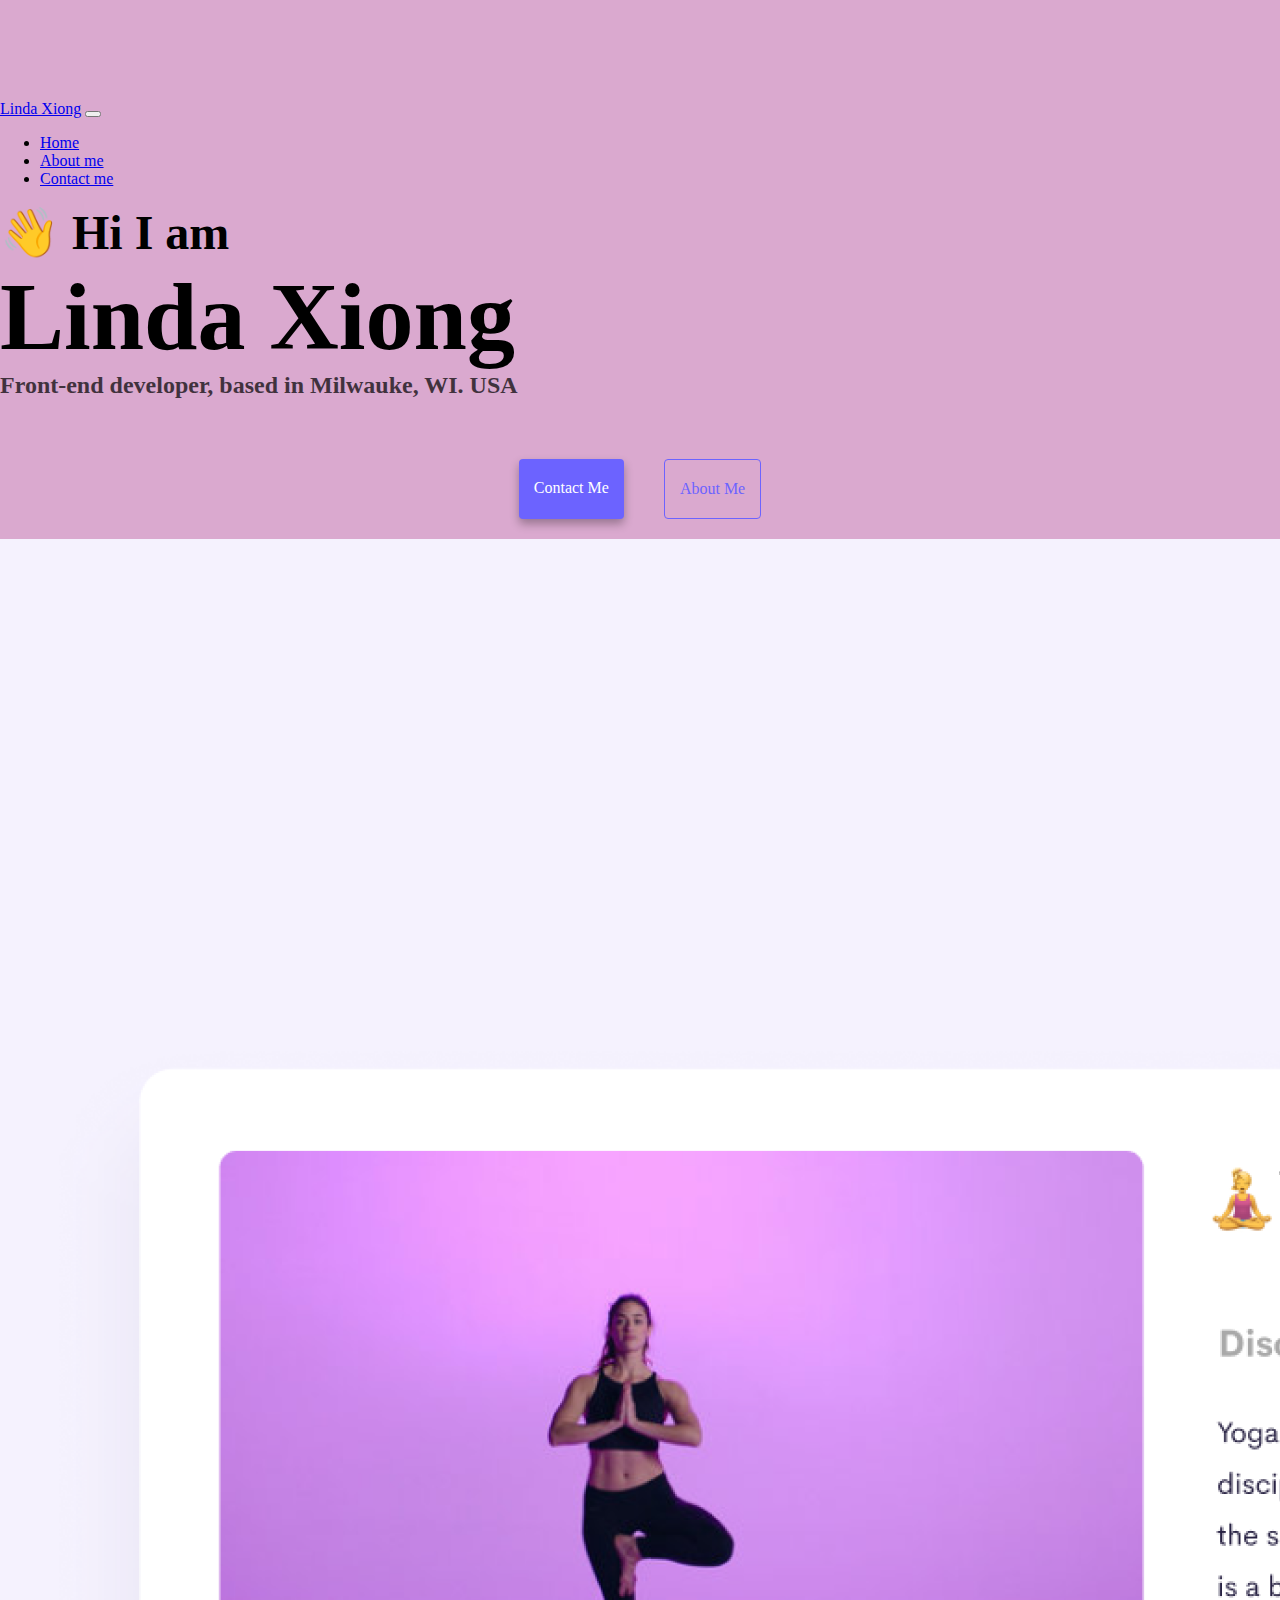
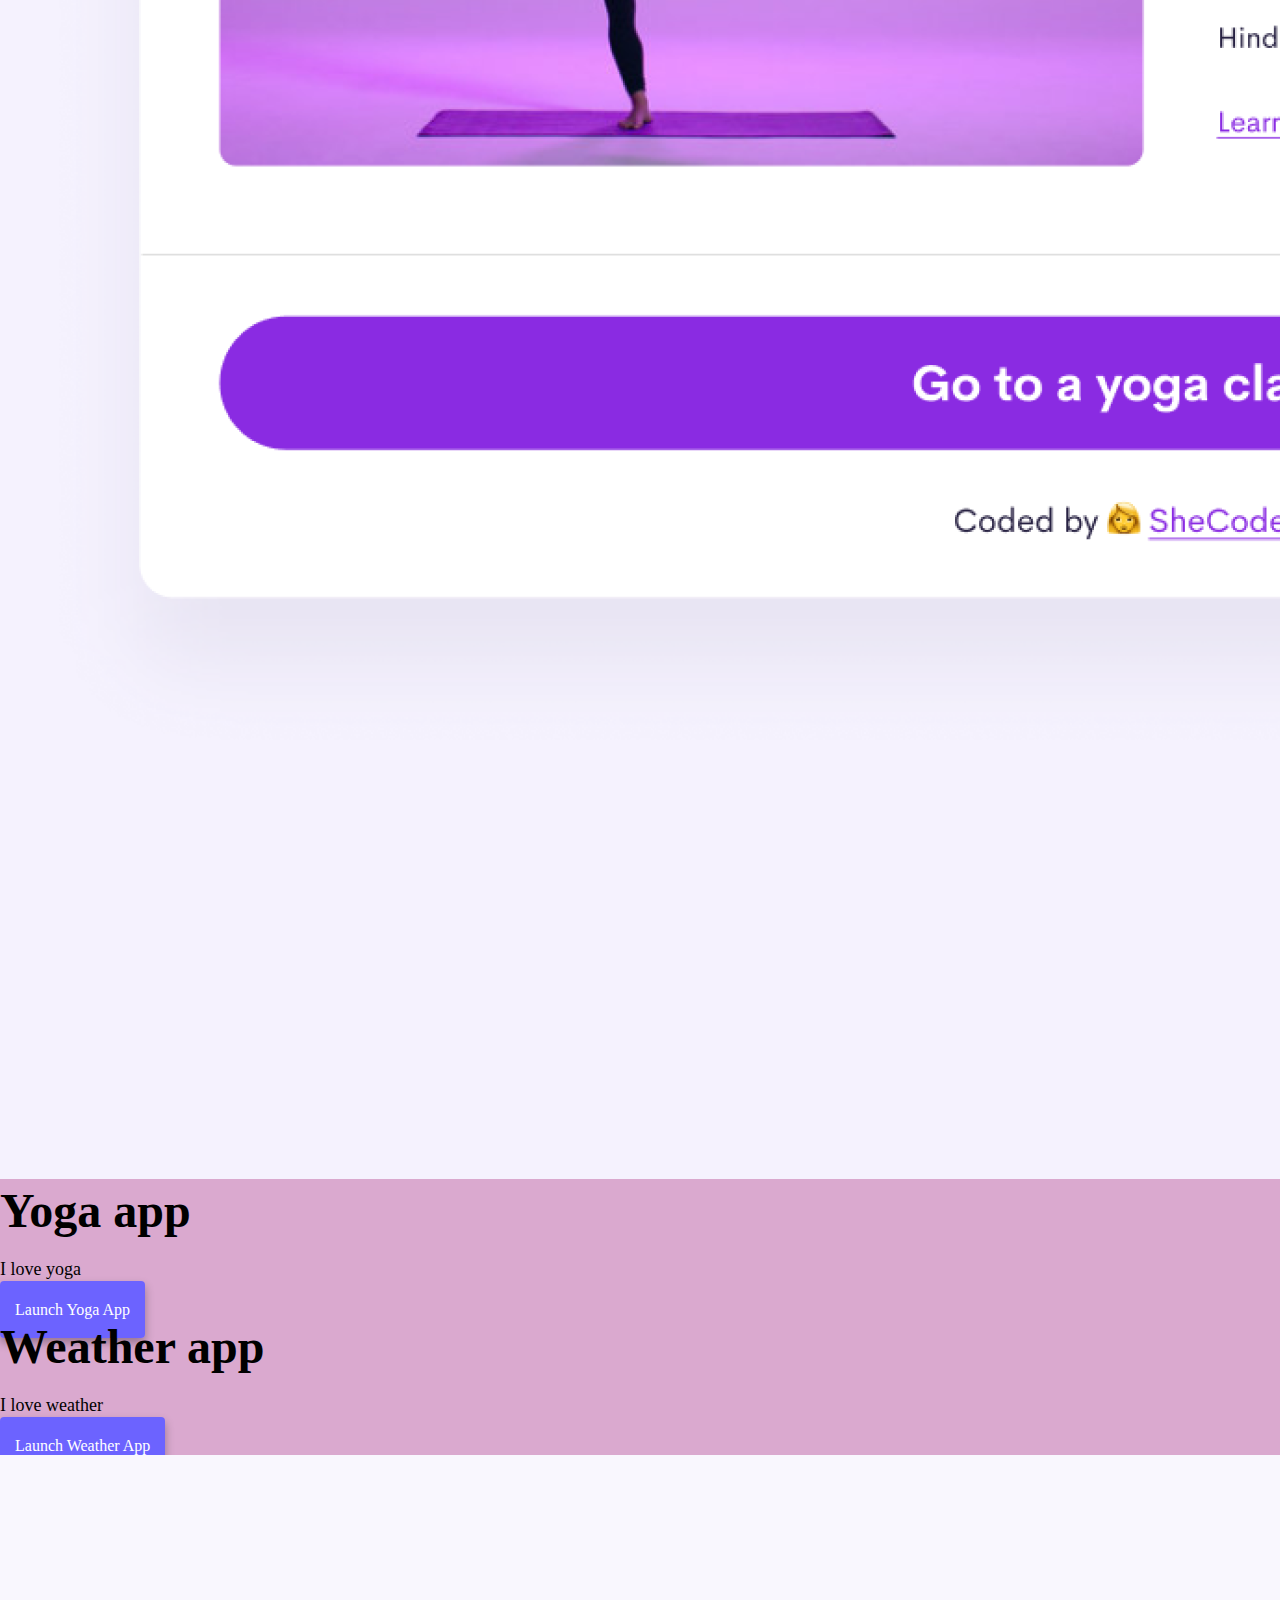
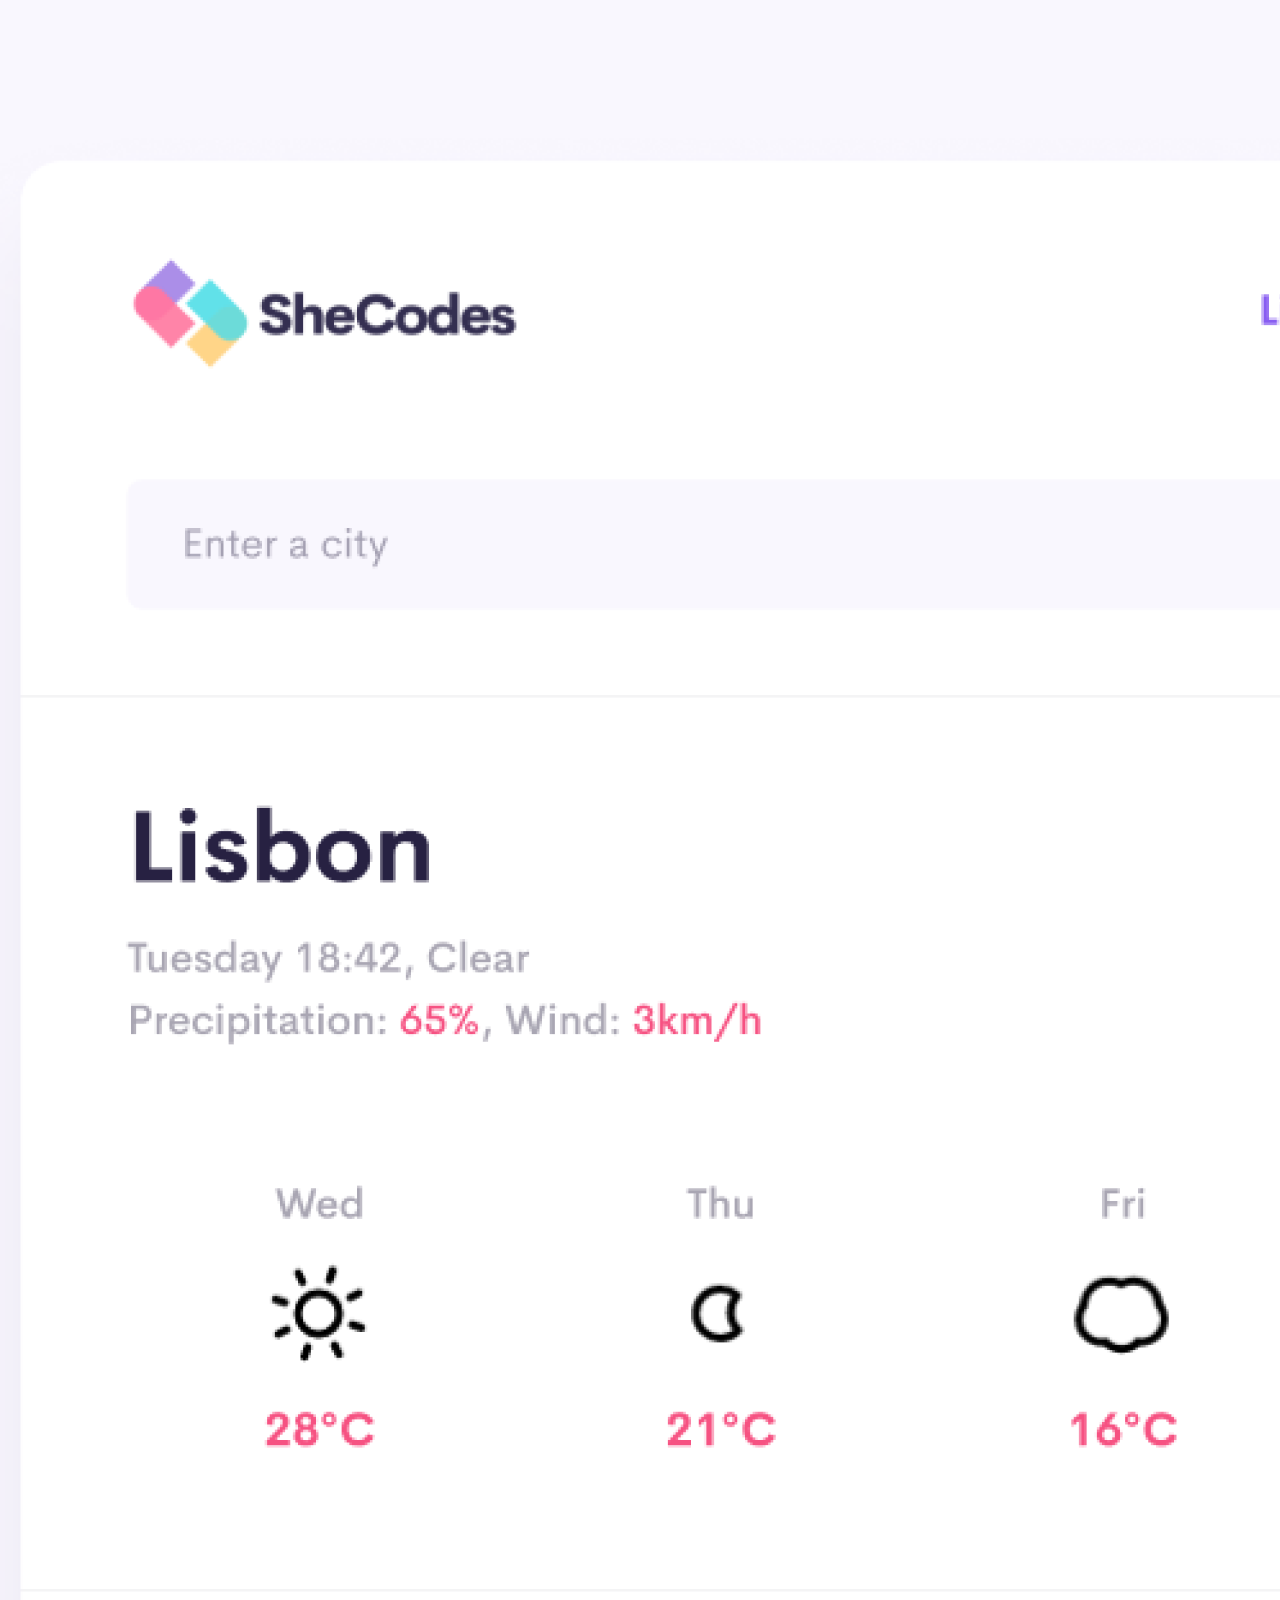
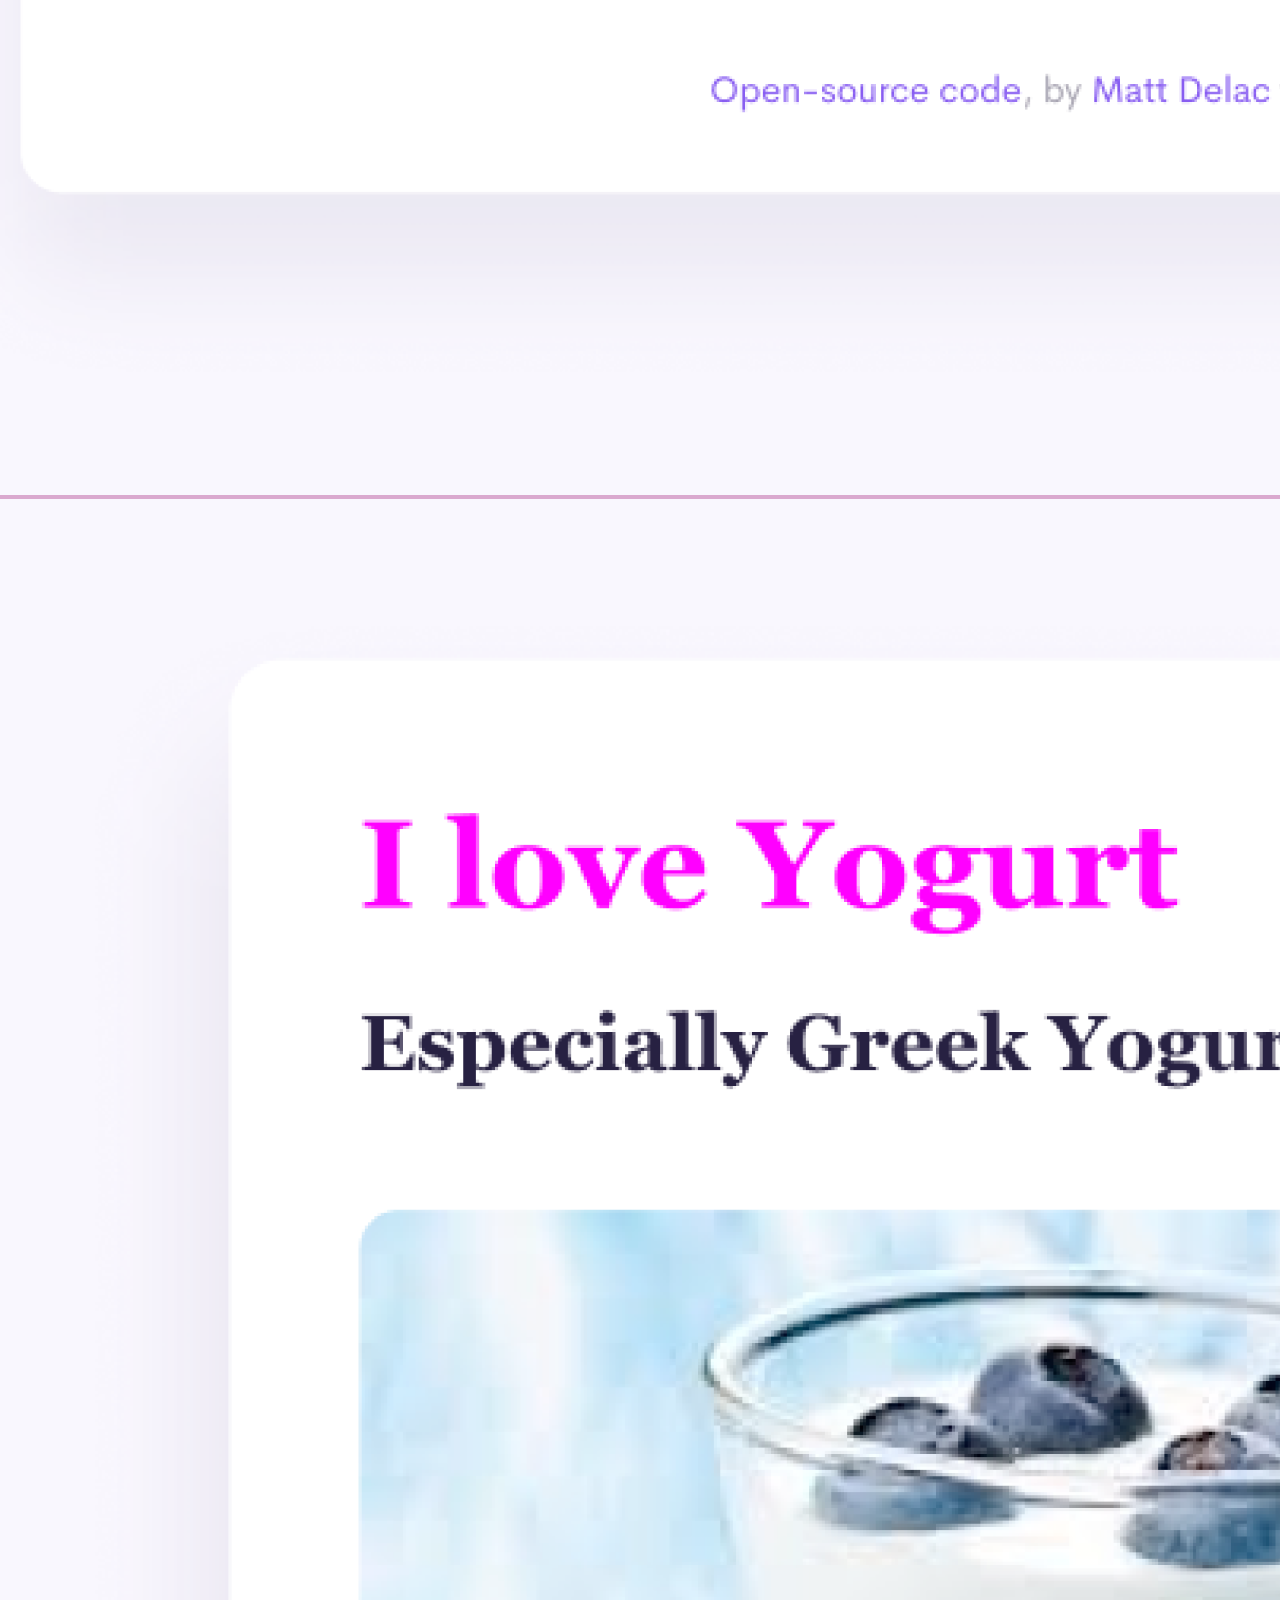
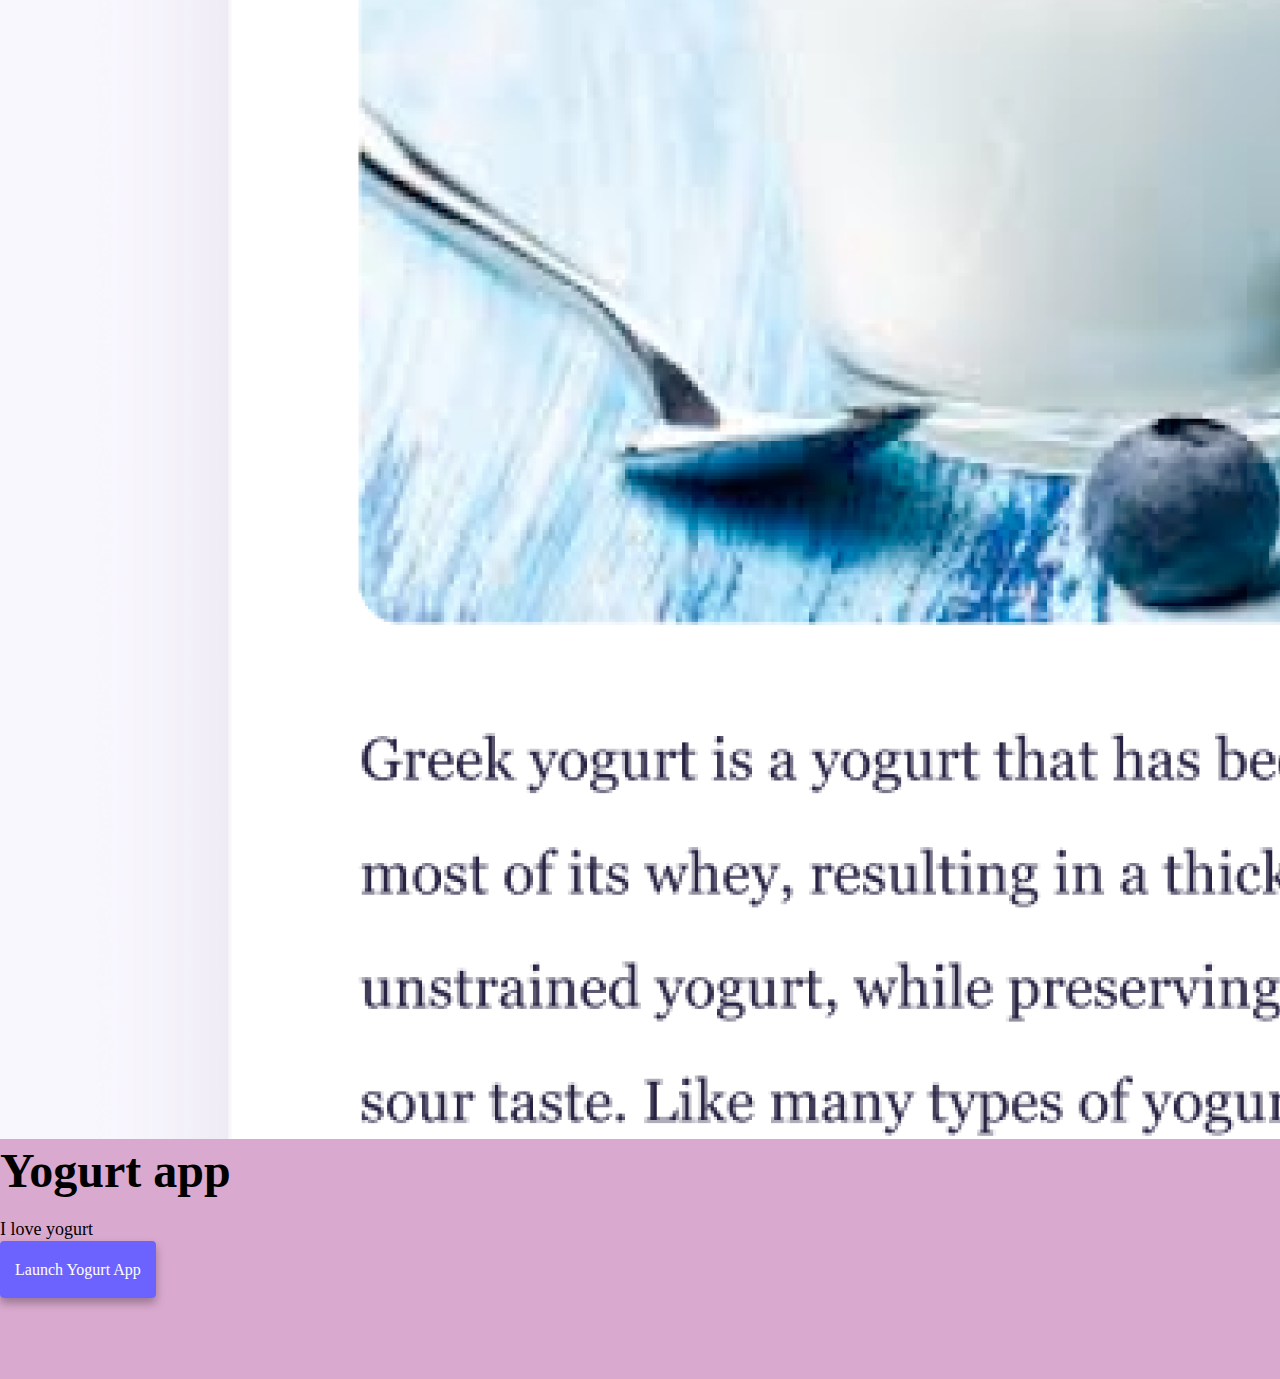
<file: index.html>
<!DOCTYPE html>
<html lang="en">
  <head>
    <meta charset="UTF-8" />
    <meta http-equiv="X-UA-Compatible" content="IE=edge" />
    <meta name="viewport" content="width=device-width, initial-scale=1.0" />
    <meta
      name="description"
      content="Hello, My name is Linda Xiong."
    />
    <title>Front-end developer - Linda</title>
    <link
      href="https://cdn.jsdelivr.net/npm/bootstrap@5.0.0-beta2/dist/css/bootstrap.min.css"
      rel="stylesheet"
      integrity="sha384-BmbxuPwQa2lc/FVzBcNJ7UAyJxM6wuqIj61tLrc4wSX0szH/Ev+nYRRuWlolflfl"
      crossorigin="anonymous"
    />
    <script
      src="https://cdn.jsdelivr.net/npm/bootstrap@5.0.0-beta2/dist/js/bootstrap.bundle.min.js"
      integrity="sha384-b5kHyXgcpbZJO/tY9Ul7kGkf1S0CWuKcCD38l8YkeH8z8QjE0GmW1gYU5S9FOnJ0"
      crossorigin="anonymous"
    ></script>
    <link rel="stylesheet" href="/styles.css" />
  </head>
  <body>
    <nav class="navbar navbar-expand-lg navbar-light bg-light fixed-top">
      <div class="container">
        <a class="navbar-brand" href="/" title="Homepage">Linda Xiong</a>
        <button
          class="navbar-toggler"
          type="button"
          data-bs-toggle="collapse"
          data-bs-target="#navbarNav"
          aria-controls="navbarNav"
          aria-expanded="false"
          aria-label="Toggle navigation"
        >
          <span class="navbar-toggler-icon"></span>
        </button>
        <div class="collapse navbar-collapse" id="navbarNav">
          <ul class="navbar-nav">
            <li class="nav-item">
              <a
                class="nav-link active"
                aria-current="page"
                href="/"
                tilte="Homepage"
                >Home</a
              >
            </li>
            <li class="nav-item">
              <a class="nav-link" href="/about.html" title="About Linda Xiong"
                >About me</a
              >
            </li>
            <li class="nav-item">
              <a
                class="nav-link"
                href="/about.html#contact"
                title="Contact Linda Xiong"
                >Contact me</a
              >
            </li>
          </ul>
        </div>
      </div>
    </nav>
    <h2 class="text-center">👋 Hi I am</h2>
    <h1 class="text-center">Linda Xiong</h1>
    <h3 class="text-center"> Front-end developer, based in Milwauke, WI. USA</h3>
    <div class="navigation-links mb-5">
      <a
        href="/about.html#contact"
        class="primary-link"
        title="Contact Linda Xiong"
        >Contact me</a
      >
      <a href="/about.html" class="secondary-link" title="About Linda Xiong"
        >About me</a
      >
    </div>
    <div class="container">
      <div class="row">
        <div class="col-sm-6">
          <img
            src="/images/yoga.png"
            alt="Yoga project "
            class="img-fluid rounded d-none d-sm-block"
          />
        </div>
        <div class="col-sm-6">
          <h2 class="mb-3">Yoga app</h2>
          <p>
            I love yoga
          </p>
          <div class="mt-5">
            <a href="#" class="primary-link project-link" title="Yoga project"
              >Launch Yoga App</a
            >
          </div>
        </div>
      </div>
      <div class="row mt-5">
        <div class="col-sm-6">
          <h2 class="mb-3">Weather app</h2>
          <p>
           I love weather
          </p>
          <div class="mt-5">
            <a
              href="#"
              class="primary-link project-link"
              title="Weather project"
              >Launch Weather App</a
            >
          </div>
        </div>
        <div class="col-sm-6">
          <img
            src="/images/weather.png"
            class="img-fluid rounded d-none d-sm-block"
            alt="Weather project"
          />
        </div>
      </div>
      <div class="row mt-5">
        <div class="col-sm-6">
          <img
            src="/images/yogurt.png"
            class="img-fluid rounded d-none d-sm-block"
            alt="Yogurt project"
          />
        </div>
        <div class="col-sm-6">
          <h2 class="mb-3">Yogurt app</h2>
          <p>
            I love yogurt
          </p>
          <div class="mt-5">
            <a
              href="#"
              class="primary-link project-link"
              title="Weather project"
              >Launch Yogurt App</a
            >
          </div>
        </div>
      </div>
    </div>
  </body>
</html>
</file>
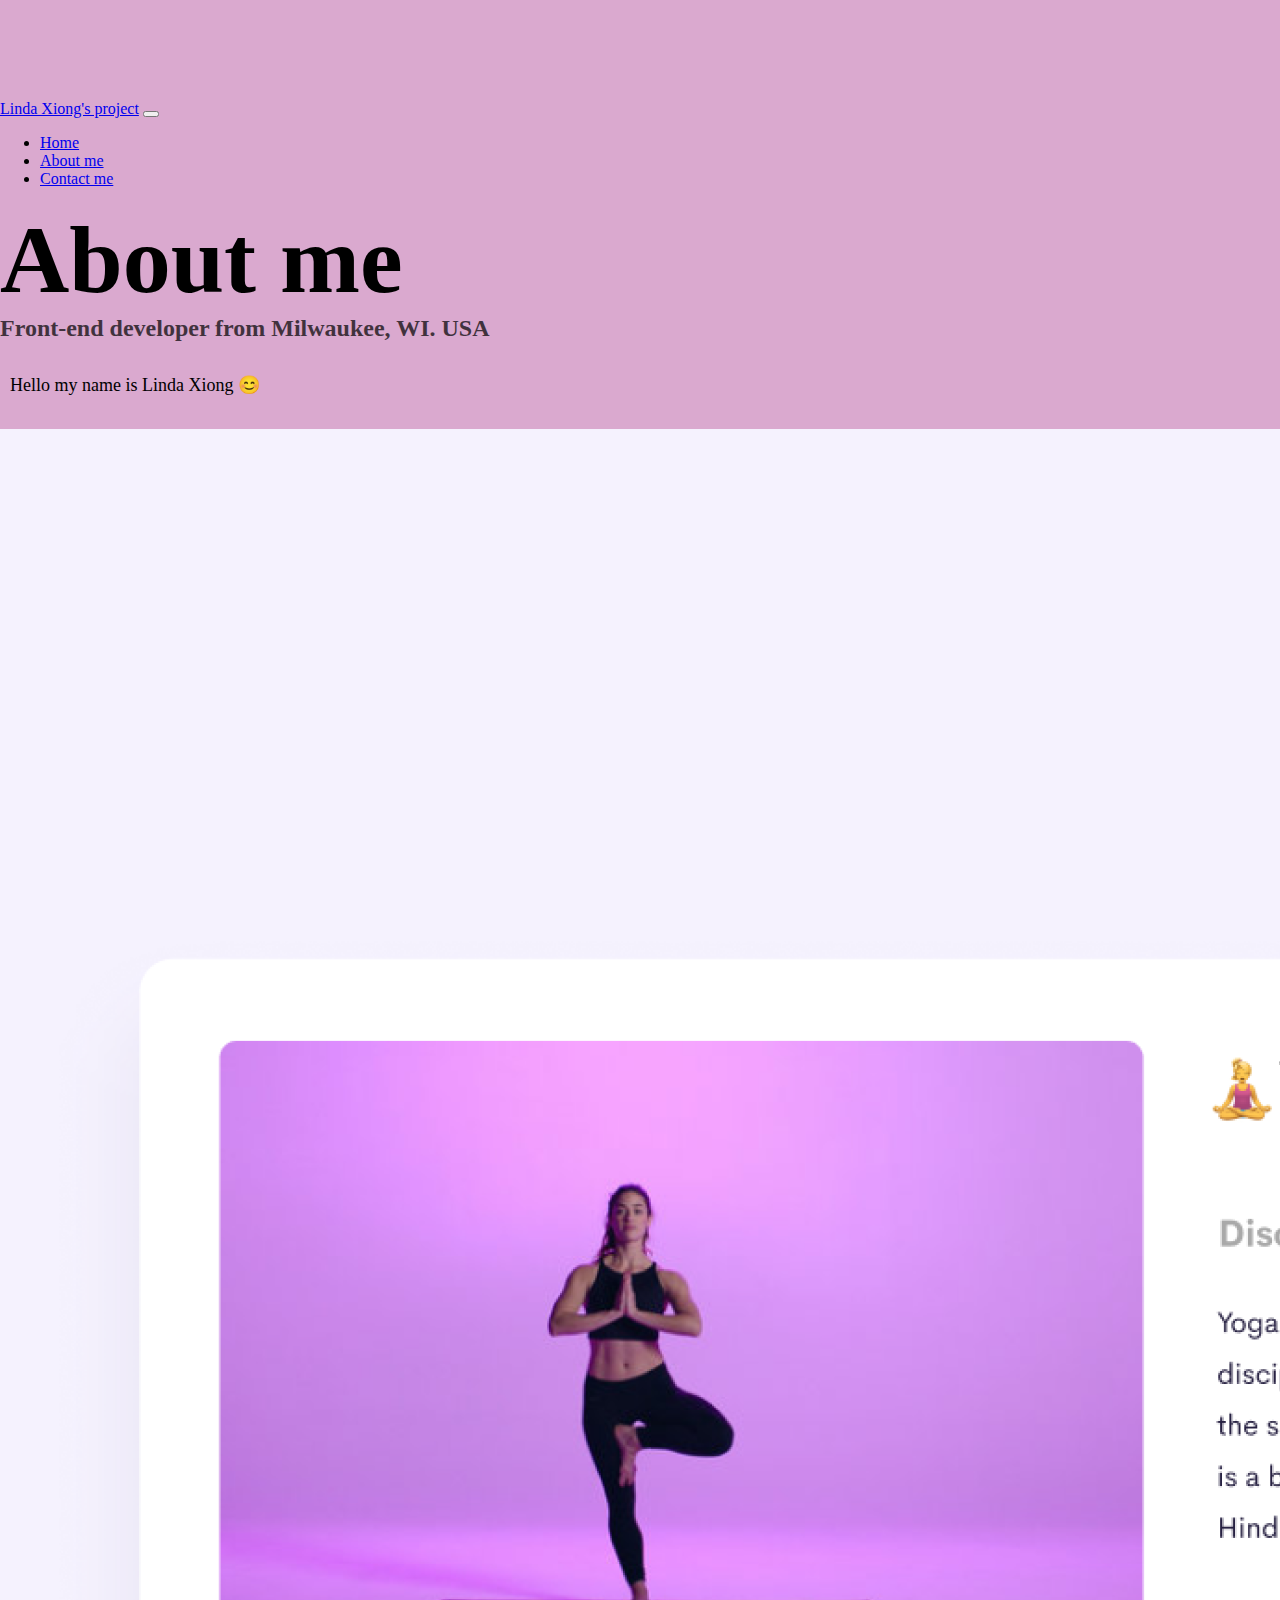
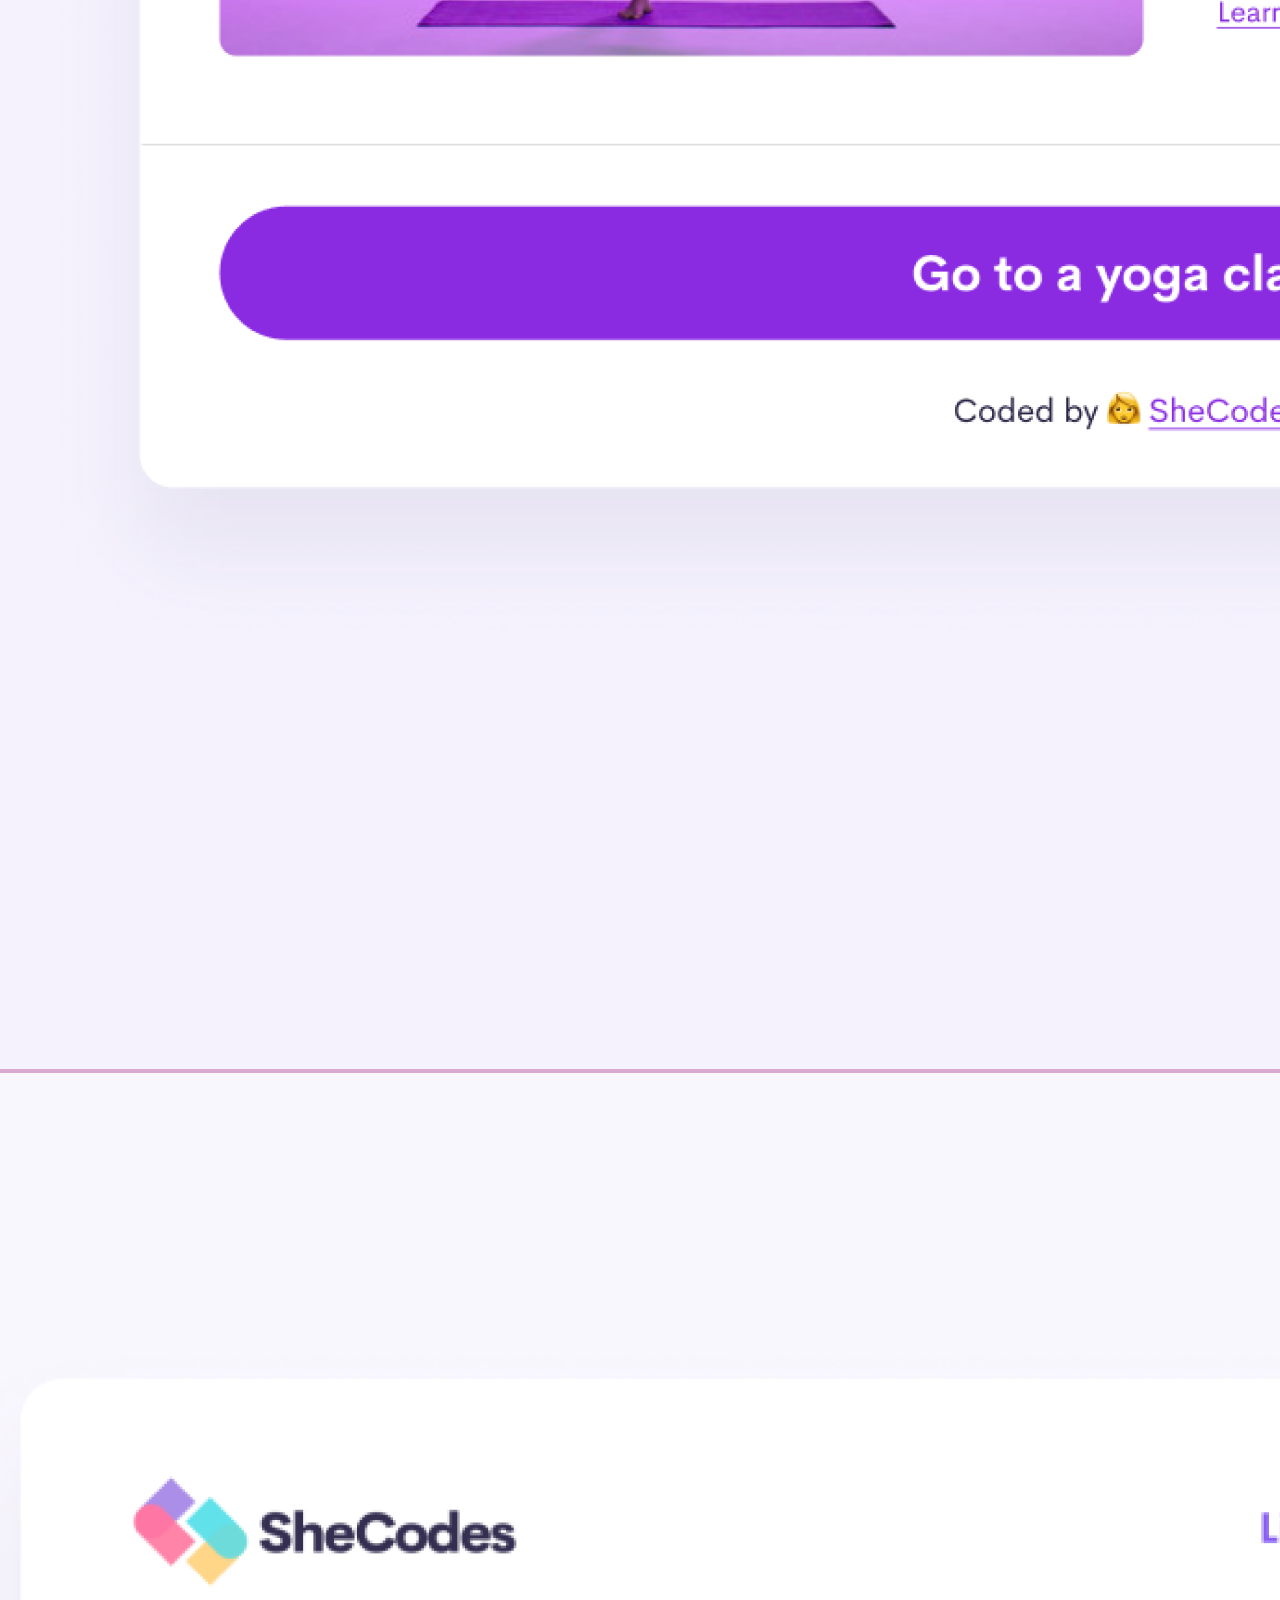
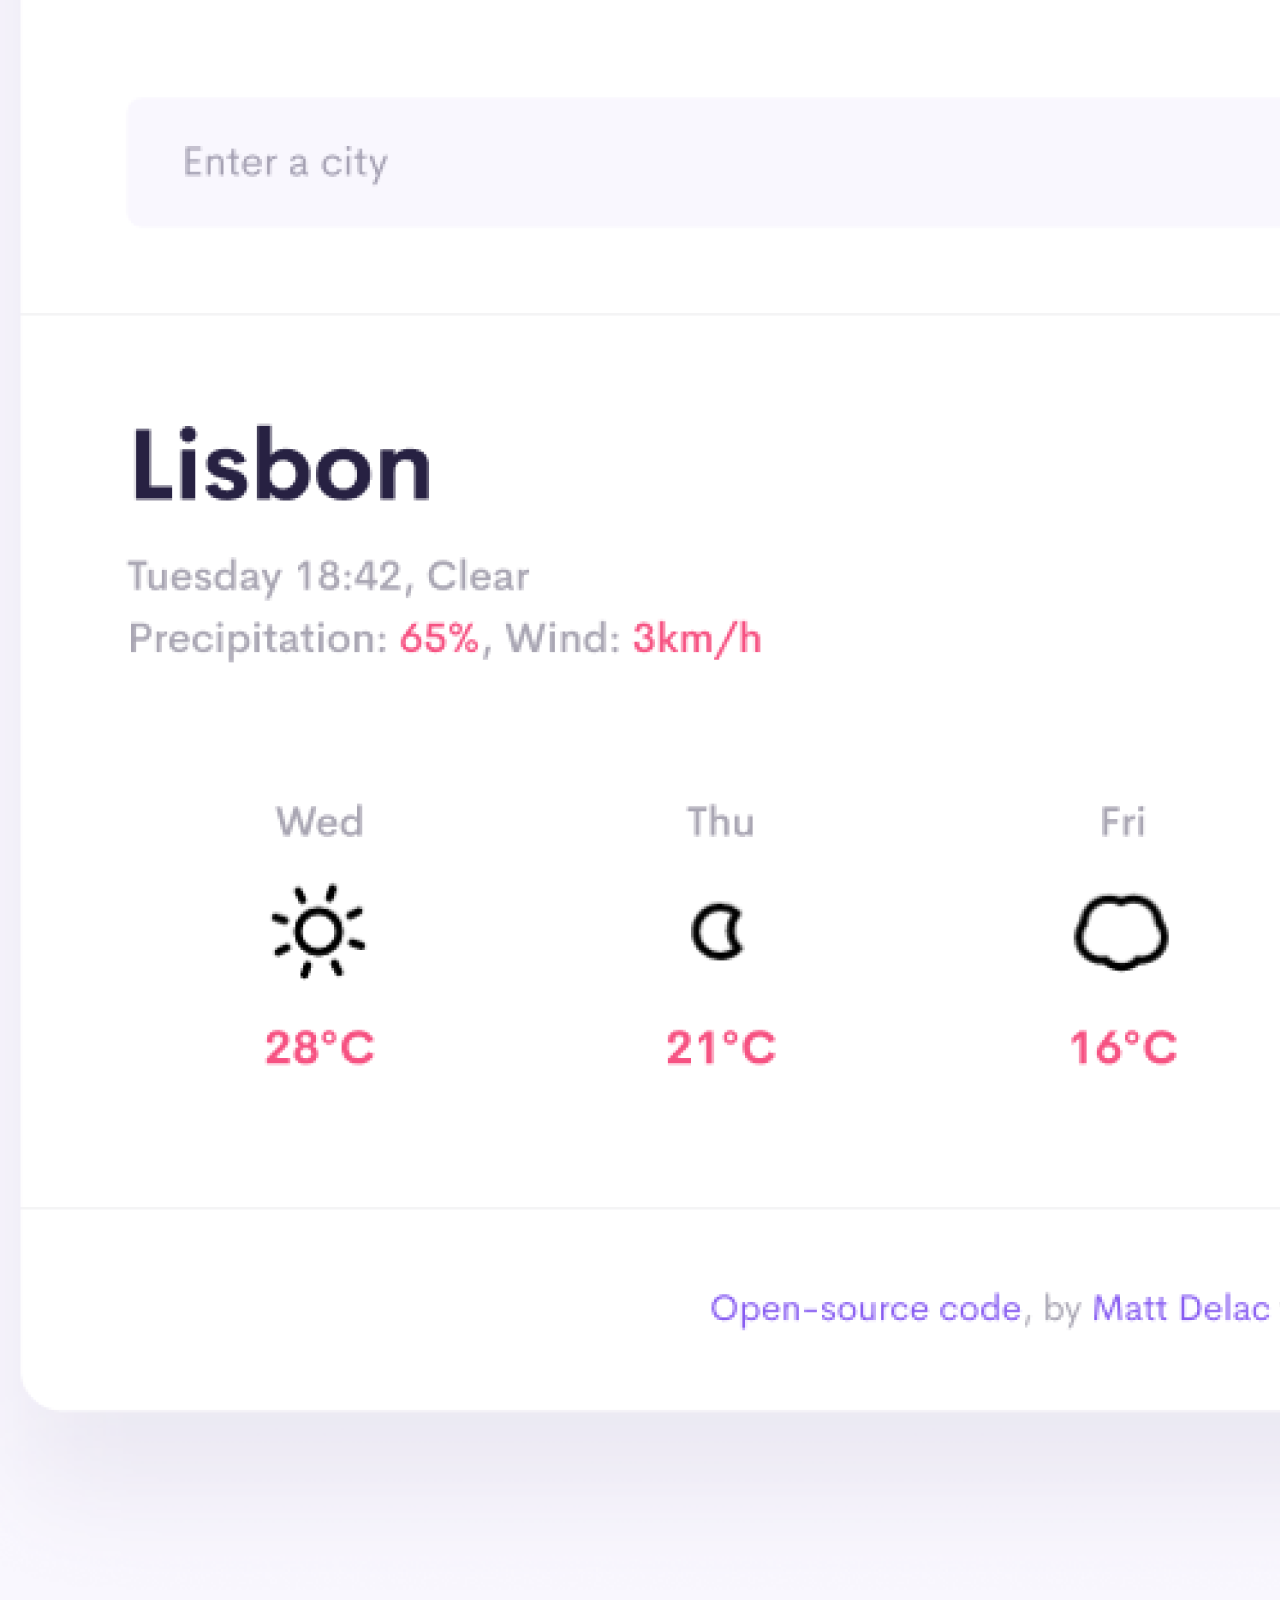
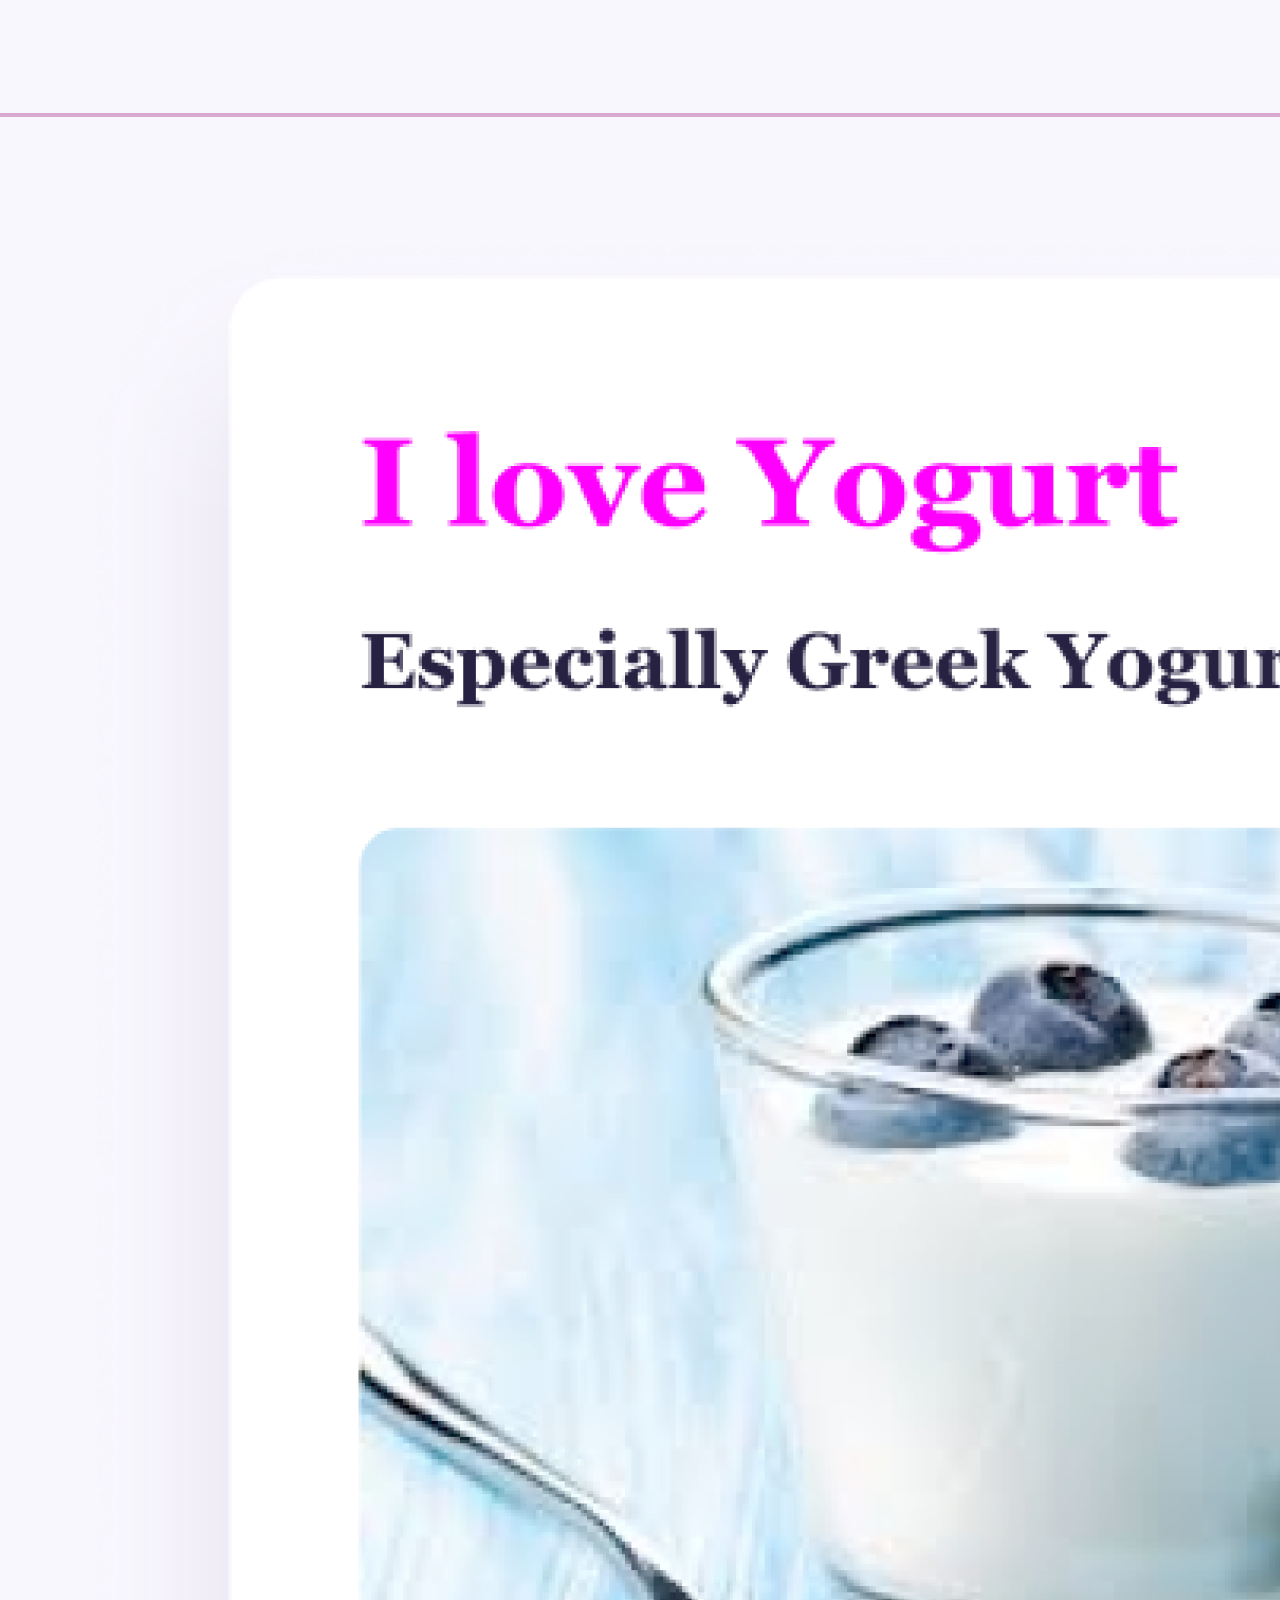
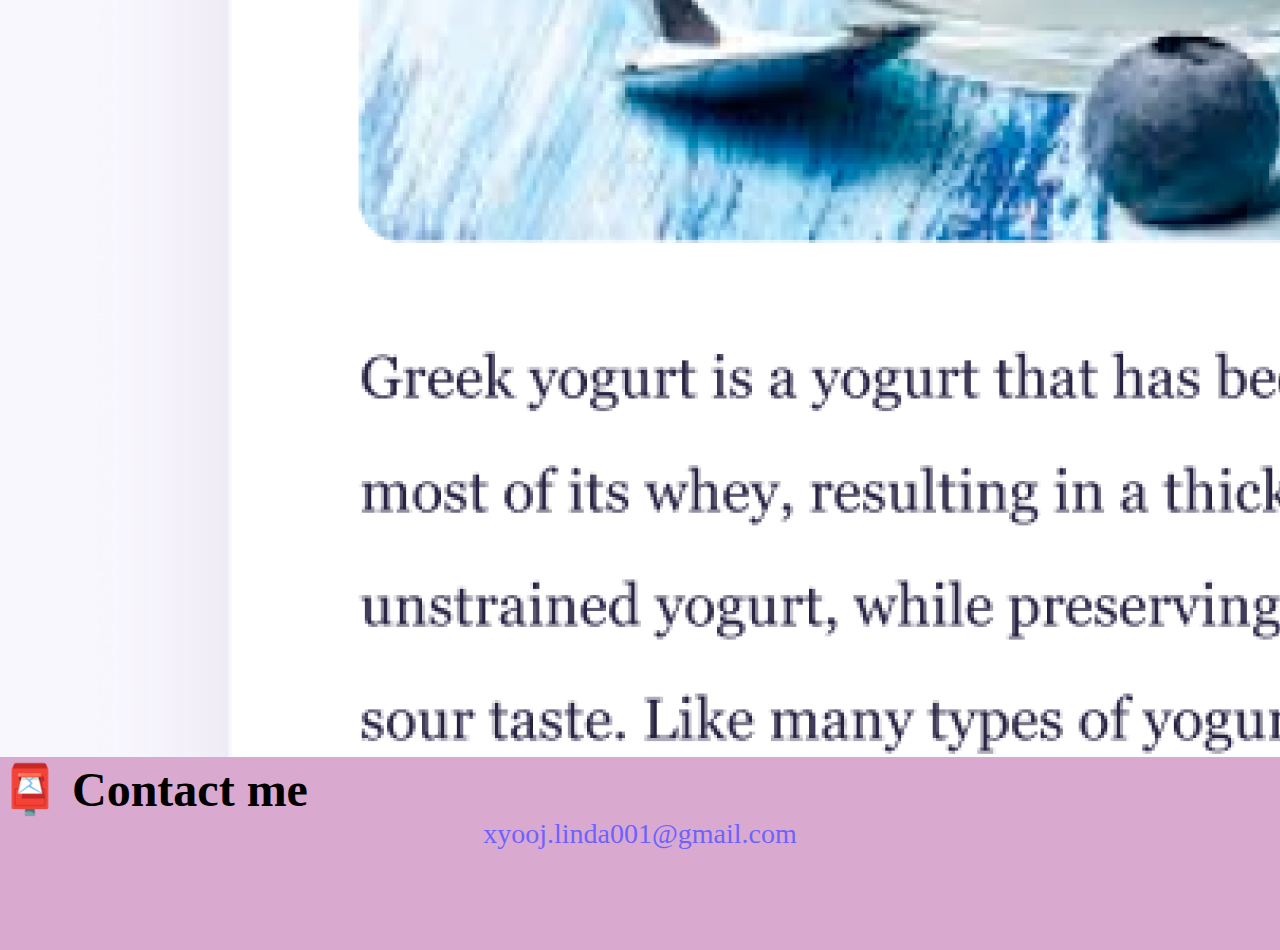
<file: about.html>
<!DOCTYPE html>
<html lang="en">
  <head>
    <meta charset="UTF-8" />
    <meta http-equiv="X-UA-Compatible" content="IE=edge" />
    <meta name="viewport" content="width=device-width, initial-scale=1.0" />
    <link
      href="https://cdn.jsdelivr.net/npm/bootstrap@5.0.0-beta2/dist/css/bootstrap.min.css"
      rel="stylesheet"
      integrity="sha384-BmbxuPwQa2lc/FVzBcNJ7UAyJxM6wuqIj61tLrc4wSX0szH/Ev+nYRRuWlolflfl"
      crossorigin="anonymous"
    />
    <script
      src="https://cdn.jsdelivr.net/npm/bootstrap@5.0.0-beta2/dist/js/bootstrap.bundle.min.js"
      integrity="sha384-b5kHyXgcpbZJO/tY9Ul7kGkf1S0CWuKcCD38l8YkeH8z8QjE0GmW1gYU5S9FOnJ0"
      crossorigin="anonymous"
    ></script>
    <link rel="stylesheet" href="/styles.css" />
    <title>About me - Linda Xiong</title>
    <meta
      name="description"
      content="About Linda Xiong, a front-end developer based in Milwaukee, WI. USA"
    />
  </head>
  <body>
    <nav class="navbar navbar-expand-lg navbar-light bg-light fixed-top">
      <div class="container">
        <a class="navbar-brand" href="/" title="Homepage">Linda Xiong's project</a>
        <button
          class="navbar-toggler"
          type="button"
          data-bs-toggle="collapse"
          data-bs-target="#navbarNav"
          aria-controls="navbarNav"
          aria-expanded="false"
          aria-label="Toggle navigation"
        >
          <span class="navbar-toggler-icon"></span>
        </button>
        <div class="collapse navbar-collapse" id="navbarNav">
          <ul class="navbar-nav">
            <li class="nav-item">
              <a class="nav-link" aria-current="page" href="/" tilte="Homepage"
                >Home</a
              >
            </li>
            <li class="nav-item">
              <a
                class="nav-link active"
                href="/about.html"
                title="About Linda Xiong"
                >About me</a
              >
            </li>
            <li class="nav-item">
              <a
                class="nav-link"
                href="/about.html#contact"
                title="Contact Linda Xiong via email"
                >Contact me</a
              >
            </li>
          </ul>
        </div>
      </div>
    </nav>
    <h1 class="text-center">About me</h1>
    <h3 class="text-center">Front-end developer from Milwaukee, WI. USA</h3>
    <div class="about-paragraphs text-center">
      <p>
      Hello my name is Linda Xiong 😊
      </p>
    </div>
    <div class="container">
      <div class="row">
        <div class="col-sm-4">
          <img
            src="/images/yoga.png"
            class="img-fluid p-2 mb-4 shadow rounded"
            alt="My Yoga project"
          />
        </div>
        <div class="col-sm-4">
          <img
            src="/images/weather.png"
            class="img-fluid p-2 mb-4 shadow rounded"
            alt="My Weather project"
          />
        </div>
        <div class="col-sm-4">
          <img
            src="/images/yogurt.png"
            class="img-fluid p-2 mb-4 shadow rounded"
            alt="My Yogurt project"
          />
        </div>
      </div>
    </div>
    <div id="contact" class="mt-5">
      <h2 class="text-center">📮 Contact me</h2>
      <a href="mailto:xyooj.linda001@gmail.com" class="email-link"> xyooj.linda001@gmail.com </a>
    </div>
  </body>
</html>
</file>
<file: styles.css>
:root {
  --primary-color: #6c63ff;
  --secondary-color: #f5f2fe;
  --box-shadow: 0 5px 10px rgba(0, 0, 0, 0.3);
}

body {
  margin: 100px 0;
  background-color: rgb(218, 169, 207);
}

h1,
h2,
h3 {
  margin: 0;
}

h1 {
  font-size: 96px;
}

h2 {
  font-size: 48px;
}

h3 {
  font-size: 24px;
  opacity: 0.7;
}

p {
  font-size: 18px;
  line-height: 1.5;
}

.navigation-links {
  display: flex;
  margin-top: 40px;
  justify-content: center;
}

.navigation-links a {
  margin: 20px;
}

.primary-link {
  border-radius: 4px;
  padding: 20px 15px;
  text-decoration: none;
  text-transform: capitalize;
  background: var(--primary-color);
  box-shadow: var(--box-shadow);
  color: white;
}

.primary-link:hover {
  color: white;
}

.secondary-link {
  border-radius: 4px;
  padding: 20px 15px;
  text-decoration: none;
  text-transform: capitalize;
  color: var(--primary-color);
  border: 1px solid var(--primary-color);
}

.homepage-link {
  color: var(--primary-color);
  text-align: center;
  display: block;
}

.about-paragraphs {
  margin: 30px 0;
}

.about-paragraphs p {
  margin: 10px;
}

.email-link {
  display: flex;
  justify-content: center;
  color: var(--primary-color);
  font-size: 28px;
  text-decoration: none;
}

.email-link:hover {
  text-decoration: underline;
}

@media (max-width: 576px) {
  h1 {
    font-size: 48px;
    line-height: 1.5;
  }

  h2 {
    font-size: 32px;
    text-align: center;
  }

  p {
    text-align: center;
  }

  .project-link {
    display: block;
    text-align: center;
    margin: 0 20px;
  }
}
</file>
